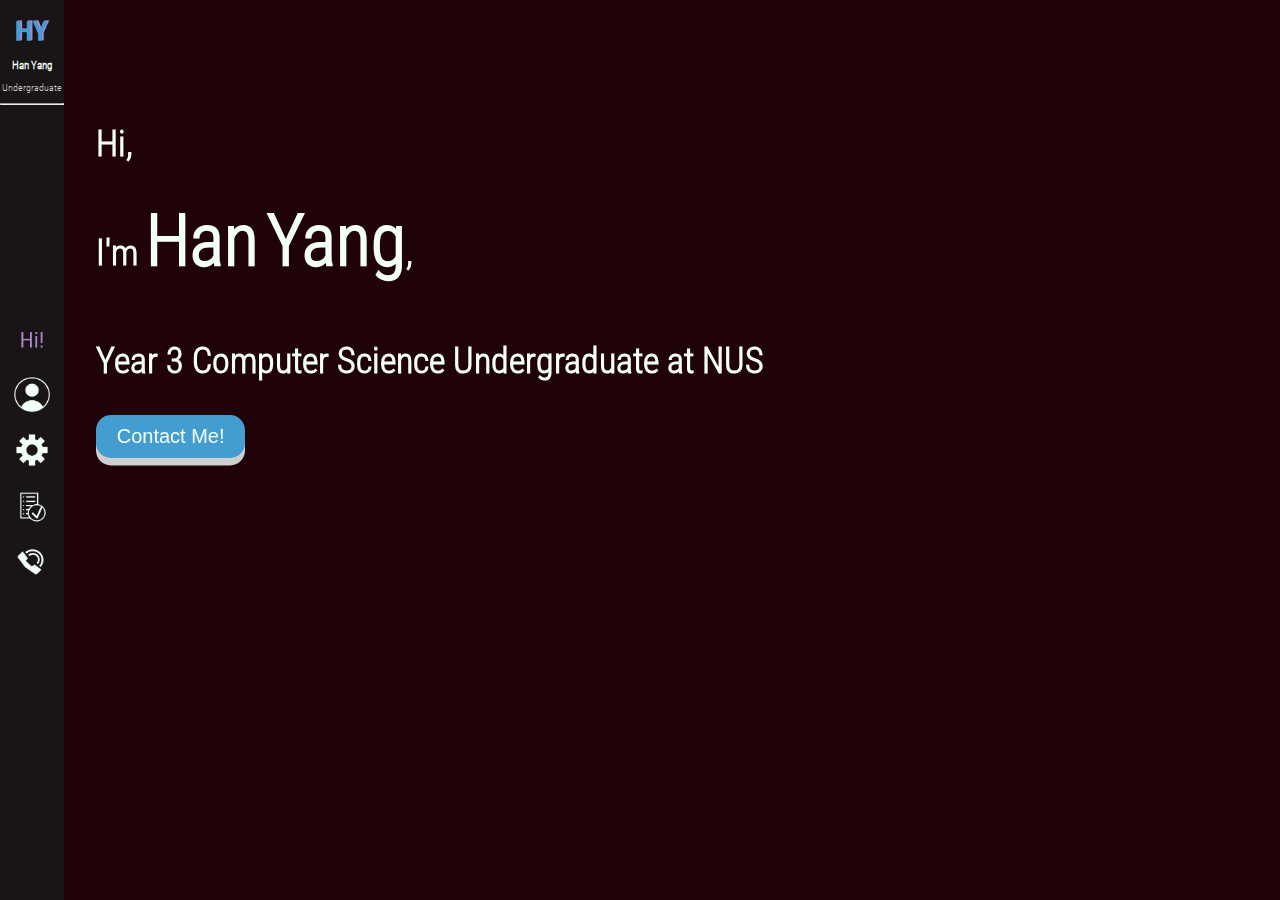
<file: index.html>
<!DOCTYPE html>
<html>
    <head>
        <meta charset="UTF-8">
        <meta name="author" content="Ong Han Yang">
        <meta name="description" content="Han Yang's Portfolio Website">
        <meta name="keywords" content="Portfolio, Website, Programmer, Student, Computer Science, University">
        <meta name="viewport" content="width=device-width, initial-scale=1.0">
        <link rel="stylesheet" type="text/css" href="style.css">
        <title>Han Yang's Website</title>
    </head>

    <body>
        <script src="scripts/index.js" defer></script>
        <div class="sidebar">
            <div class="sidebar-header">
                <div class="logo-img">
                    <img src="images/HY2.png" alt="Han Yang">
                </div>
                <div class="sidebar-header-text">
                    <p id="logo-text"><b>Han Yang</b></p>
                    <p id="job-title">Undergraduate</p>
                    <hr>
                </div>
            </div>
            <div class="sidebar-menu">
                <a href="index.html">
                    <img src="images/intro.png" alt="Intro Page" id="intro-icon"
                        style="filter: brightness(0) saturate(100%) invert(74%) sepia(81%) saturate(1982%) hue-rotate(209deg) 
                        brightness(85%) contrast(87%); ">
                    <span class="pop-up">Splash Page</span>
                </a>
                <a href="htmls/aboutMe.html">
                    <img src="images/about.png" alt="About Me" id="about-icon">
                    <span class="pop-up">About Me</span>
                </a>
                <a href="htmls/skills.html">
                    <img src="images/skills.png" alt="Skills & Experience" id="skills-icon">
                    <span class="pop-up">Skills & Experience</span>
                </a>
                <a href="htmls/projects.html">
                    <img src="images/proj.png" alt="Projects & Awards" id="proj-icon">
                    <span class="pop-up">Projects & Awards</span>
                </a> 
                <a href="htmls/contact.html">
                    <img src="images/contact.png" alt="Contact Me" id="contact-icon">
                    <span class="pop-up">Contact Me</span>
                </a> 
            </div>
        </div>

        <div class="main" id="splash">  
            <div class="splash-texts">
                <span class="splash-text-newline">H</span><!--
             --><span>i</span><!--
             --><span>,</span>
                <br>
                <span class="splash-text-newline">I</span><span>'</span><span>m</span><span> </span><!--
             --><span class="splash-text-name">H</span><!--
             --><span class="splash-text-name">a</span><!--
             --><span class="splash-text-name">n</span><span> </span><!--
             --><span class="splash-text-name">Y</span><!--
             --><span class="splash-text-name">a</span><!--
             --><span class="splash-text-name">n</span><!--
             --><span class="splash-text-name">g</span><!--
             --><span>,</span>
                <br>
                <span class="splash-text-newline">Year 3 Computer Science Undergraduate at NUS</span>
                <br>
                <button onclick="location.href = 'htmls/contact.html';" class="contact-me-button">Contact Me!</button>
            </div>
            <div id="splash-3D">
                <div class="splash-H">
                    <div class="cuboid" id="H-left-bar">
                        <div class="vertical-face"></div>
                        <div class="vertical-face"></div>
                        <div class="vertical-face"></div>
                        <div class="vertical-face"></div>
                        <div class="base-face"></div>
                        <div class="base-face"></div>
                    </div>
                    <div class="cuboid" id="H-right-bar">
                        <div class="vertical-face"></div>
                        <div class="vertical-face"></div>
                        <div class="vertical-face"></div>
                        <div class="vertical-face"></div>
                        <div class="base-face"></div>
                        <div class="base-face"></div>
                    </div>
                    <div class="cuboid" id="H-mid-bar">
                        <div class="vertical-face"></div>
                        <div class="vertical-face"></div>
                        <div class="vertical-face"></div>
                        <div class="vertical-face"></div>
                    </div>
                </div>
                <div class="splash-Y">
                    <div class="cuboid" id="Y-mid-bar">
                        <div class="vertical-face"></div>
                        <div class="vertical-face"></div>
                        <div class="vertical-face"></div>
                        <div class="vertical-face"></div>
                        <div class="base-face"></div>
                    </div>
                    <div class="skewed-cuboid" id="Y-left-slant">
                        <div class="skewed-face"></div>
                        <div class="skewed-face"></div>
                        <div class="skewed-face"></div>
                        <div class="skewed-face"></div>
                        <div class="base-face"></div>
                    </div>
                    <div class="skewed-cuboid" id="Y-right-slant">
                        <div class="skewed-face"></div>
                        <div class="skewed-face"></div>
                        <div class="skewed-face"></div>
                        <div class="skewed-face"></div>
                        <div class="base-face"></div>
                    </div>

                </div>
            </div>
        </div>       
    </body>
</html>
</file>
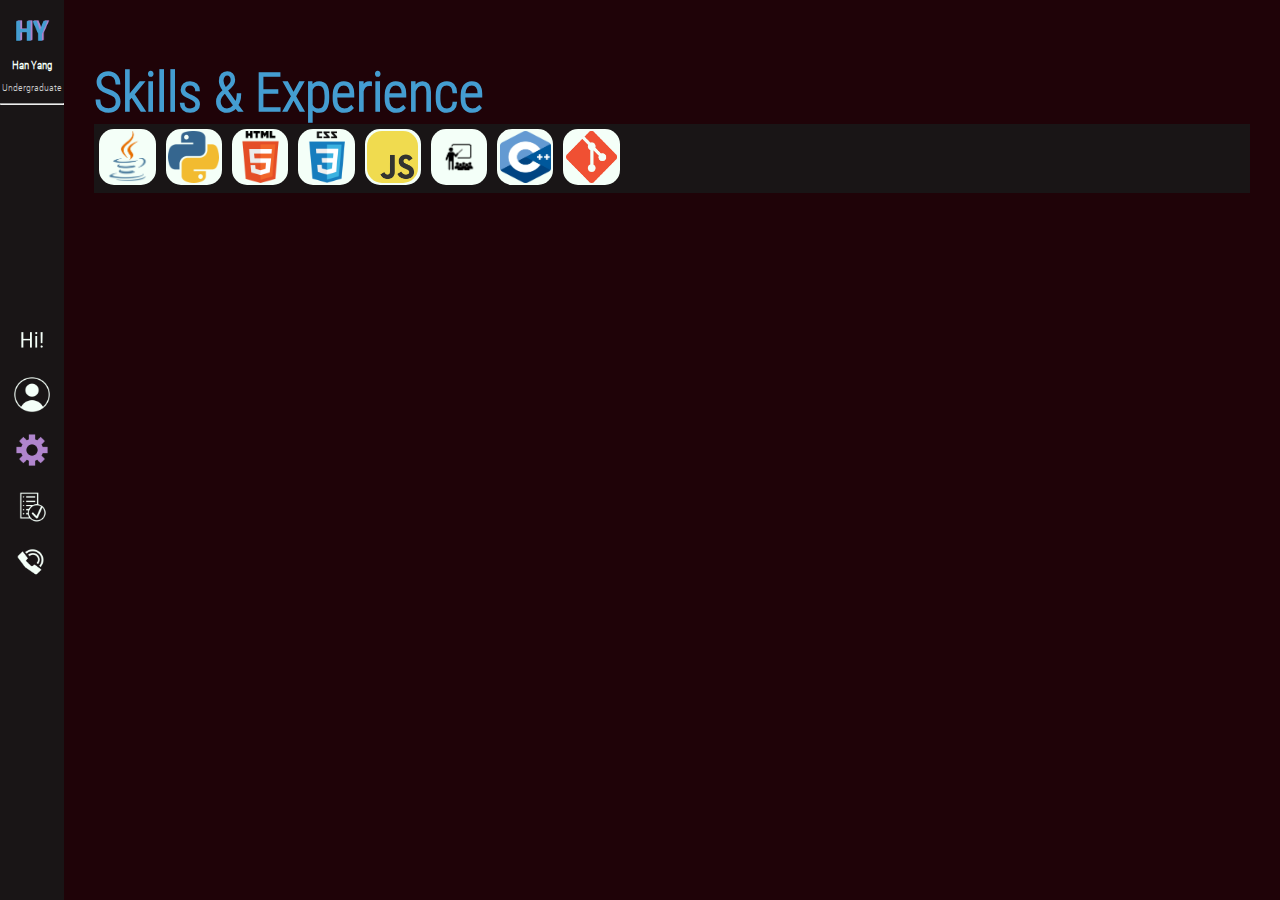
<file: htmls/skills.html>
<!DOCTYPE html>
<html>
    <head>
        <meta charset="UTF-8">
        <meta name="author" content="Ong Han Yang">
        <meta name="description" content="Han Yang's Portfolio Website">
        <meta name="keywords" content="Portfolio, Website, Programmer, Student, Computer Science, University">
        <meta name="viewport" content="width=device-width, initial-scale=1.0">
        <link rel="stylesheet" type="text/css" href="../style.css">
        <title>Han Yang's Website</title>
    </head>

    <body>
        <div class="sidebar">
            <div class="sidebar-header">
                <div class="logo-img">
                    <img src="../images/HY2.png" alt="Han Yang">
                </div>
                <div class="sidebar-header-text">
                    <p id="logo-text"><b>Han Yang</b></p>
                    <p id="job-title">Undergraduate</p>
                    <hr>
                </div>
            </div>
            <div class="sidebar-menu">
                <a href="../index.html">
                    <img src="../images/intro.png" alt="Intro Page" id="intro-icon">
                    <span class="pop-up">Splash Page</span>
                </a>
                <a href="aboutMe.html">
                    <img src="../images/about.png" alt="About Me" id="about-icon">
                    <span class="pop-up">About Me</span>
                </a>
                <a href="skills.html">
                    <img src="../images/skills.png" alt="Skills & Experience" id="skills-icon"
                    style="filter: brightness(0) saturate(100%) invert(74%) sepia(81%) saturate(1982%) hue-rotate(209deg) 
                    brightness(85%) contrast(87%); ">
                    <span class="pop-up">Skills & Experience</span>
                </a>
                <a href="projects.html">
                    <img src="../images/proj.png" alt="Projects & Awards" id="proj-icon">
                    <span class="pop-up">Projects & Awards</span>
                </a> 
                <a href="contact.html">
                    <img src="../images/contact.png" alt="Contact Me" id="contact-icon">
                    <span class="pop-up">Contact Me</span>
                </a> 
            </div>
        </div>

        <div class="main" id="Skills-and-Experience">
            <script src="../scripts/skills.js" defer></script>  
            <div class="content-header">
                <span>S</span><!--
             --><span>k</span><!--
             --><span>i</span><!--
             --><span>l</span><!--
             --><span>l</span><!--
             --><span>s</span><!--
             --><span> </span><!--
             --><span>&</span><!--
             --><span> </span><!--
             --><span>E</span><!--
             --><span>x</span><!--
             --><span>p</span><!--
             --><span class="exp-long">e</span><!--
             --><span class="exp-long">r</span><!--
             --><span class="exp-long">i</span><!--
             --><span class="exp-long">e</span><!--
             --><span class="exp-long">n</span><!--
             --><span class="exp-long">c</span><!--
             --><span class="exp-long">e</span><!--
             --><span class="exp-short">.</span>
            </div>
            <div class="content" id="skills">
                <div class="content-right-side">
                    <div class="scene" id="skills-polyhedron">
                        <div class="cube" id="cube">
                            <div class="face">
                                <a href="#"><img src="../images/icons/java icon.png" alt="Java" onclick="java()"></a>
                            </div>
                            <div class="face">
                                <a href="#"><img src="../images/icons/python logo.png" alt="Python" onclick="python()"></a>
                            </div>
                            <div class="face">
                                <a href="#"><img src="../images/icons/html logo.png" alt="HTML 5" onclick="html5()"></a>
                            </div>
                            <div class="face">
                                <a href="#"><img src="../images/icons/css icon.png" alt="CSS 3" onclick="css3()"></a>
                            </div>
                            <div class="face">
                                <a href="#"><img src="../images/icons/javascript logo.png" alt="javascript" onclick="js()"></a>
                            </div>
                            <div class="face">
                                <a href="#"><img src="../images/icons/teaching icon.png" alt="Teaching" onclick="teaching()"></a>
                            </div>
                        </div>
                    </div>
                </div>
                <div class="content-left-side" id="skills-left-side">
                    <div class="infobar-container" id="skills-bar-container">
                        <div class="infobar" id="skills-bar">
                            <div class="infobar-item" id="java-icon">
                                <div class="infobar-selected"></div>
                                <a href="#"><img src="../images/icons/java icon.png" alt="Java" onclick="java()"></a>
                            </div>
                            <div class="infobar-item" id="python-icon">
                                <div class="infobar-selected"></div>
                                <a href="#"><img src="../images/icons/python logo.png" alt="Python" onclick="python()"></a>
                            </div>
                            <div class="infobar-item" id="html-icon">
                                <div class="infobar-selected"></div>
                                <a href="#"><img src="../images/icons/html logo.png" alt="HTML 5" onclick="html5()"></a>
                            </div>
                            <div class="infobar-item" id="css-icon">
                                <div class="infobar-selected"></div>
                                <a href="#"><img src="../images/icons/css icon.png" alt="CSS 3" onclick="css3()"></a>
                            </div>
                            <div class="infobar-item" id="js-icon">
                                <div class="infobar-selected"></div>
                                <a href="#"><img src="../images/icons/javascript logo.png" alt="Javascript" onclick="js()"></a>
                            </div>
                            <div class="infobar-item" id="teaching-icon">
                                <div class="infobar-selected"></div>
                                <a href="#"><img src="../images/icons/teaching icon.png" alt="Teaching" onclick="teaching()"></a>
                            </div>
                            <div class="infobar-item" id="c-icon">
                                <div class="infobar-selected"></div>
                                <a href="#"><img src="../images/icons/cpp logo.png" alt="C/C++" onclick="cCpp()"></a>
                            </div>
                            <div class="infobar-item" id="git-icon">
                                <div class="infobar-selected"></div>
                                <a href="#"><img src="../images/icons/git icon.png" alt="Git" onclick="git()"></a>
                            </div>
                        </div>
                    </div>
                    <br class="infobar-spacer">
                    <div class="infobox" id="skills-desc">
                        <div class="infobox-header" id="skills-desc-header"></div>
                        <div class="infobox-content" id="skills-desc-content">
                            <p id="skills-desc-content-left"><b>Been using since:</b>
                                <b>LOC written:</b>
                                <b>Usage:</b>
                                <b>Proficiency:</b>
                            </p>
                            <p id="skills-desc-content-right"></p>
                        </div>
                    </div>
                </div>
            </div>     
    </body>
</html>
</file>
<file: style.css>
/* 
    Constant declarations ala typical programming languages
    to reference them, do var(varName)
*/
:root { 
    --sidebarWidth: max(5vmax, 50px);
    --sidebarIconSize: max(2.75vmax, 30px);
    --sidebarMargin: 1vmax;
    
    /* Colors */
    --colorMaroon: #1F0308;
    --colorCream: #F4FFF8;
    --colorGrey: #CFCFCF;
    --colorSmokey: #191516;
    --colorLBlue: #449DD1; /* filter: brightness(0) saturate(100%) invert(56%) sepia(44%) saturate(607%) hue-rotate(158deg) brightness(92%) contrast(93%); */
    --colorLavender: #B084CC; /* filter: brightness(0) saturate(100%) invert(74%) sepia(81%) saturate(1982%) hue-rotate(209deg) brightness(85%) contrast(87%); */
}
@keyframes spin-CW-360 {
    from {transform: rotate(0deg);}
    to {transform: rotate(360deg);}
}
@keyframes shake {
    0% {transform: rotate(0deg);}
    10% {transform: rotate(10deg);}
    20% {transform: rotate(0deg);}
    30% {transform: rotate(-10deg);}
    40% {transform: rotate(0deg);}
    50% {transform: rotate(10deg);}
    60% {transform: rotate(0deg);}
    70% {transform: rotate(-10deg);}
    80% {transform: rotate(0deg);}
    90% {transform: rotate(10deg);}
    100% {transform: rotate(0deg);}
}
@keyframes fade-in {
    from {opacity: 0%} to {opacity: 100%;}
}
@keyframes slide-in-left {
    from {margin-left: -100%; opacity: 0%;}
    to {margin-left: 0px; opacity: 100%;}
}
@keyframes slide-in-top {
    from {margin-top: -100%; opacity: 0%;};
    to {margin-top: 0px; opacity: 100%;};
}
@keyframes slide-in-bot {
    from {margin-top: 100%; opacity: 0%;};
    to {margin-top: 0px; opacity: 100%;};
}
@keyframes slide-in-right {
    from {margin-left: 100%; opacity: 0%;};
    to {margin-left: 0px; opacity: 100%;};
}
@keyframes rotateFace1 {
    0% {
  transform: rotateZ(0deg) rotateX(0deg) rotateY(0deg);
    }
    33% {
  transform: rotateZ(-50deg) rotateX(-50deg) rotateY(120deg);
    }
    66% {
        transform: rotateZ(50deg) rotateX(50deg) rotateY(240deg);
    }
    100% {
  transform: rotateZ(0deg) rotateX(0deg) rotateY(360deg);
    }
}
@keyframes rotateFace2 {
    0% {
  transform: rotateZ(0deg) rotateX(0deg) rotateY(270deg);
    }
    33% {
  transform: rotateZ(-50deg) rotateX(-50deg) rotateY(30deg);
    }
    66% {
        transform: rotateZ(50deg) rotateX(50deg) rotateY(150deg);
    }
    100% {
  transform: rotateZ(0deg) rotateX(0deg) rotateY(270deg);
    }
}
@keyframes rotateFace3 {
    0% {
  transform: rotateZ(0deg) rotateX(0deg) rotateY(90deg);
    }
    33% {
  transform: rotateZ(-50deg) rotateX(-50deg) rotateY(-150deg);
    }
    66% {
        transform: rotateZ(50deg) rotateX(50deg) rotateY(-30deg);
    }
    100% {
  transform: rotateZ(0deg) rotateX(0deg) rotateY(90deg);
    }
}
@keyframes rotateFace4 {
    0% {
  transform: rotateZ(0deg) rotateX(90deg) rotateY(0deg);
    }
    33% {
  transform: rotateZ(-50deg) rotateX(40deg) rotateY(120deg);
    }
    66% {
        transform: rotateZ(50deg) rotateX(130deg) rotateY(240deg);
    }
    100% {
  transform: rotateZ(0deg) rotateX(90deg) rotateY(360deg);
    }
}
@keyframes rotateFace5 {
    0% {
  transform: rotateZ(0deg) rotateX(270deg) rotateY(0deg);
    }
    33% {
  transform: rotateZ(-50deg) rotateX(220deg) rotateY(120deg);
    }
    66% {
        transform: rotateZ(50deg) rotateX(320deg) rotateY(240deg);
    }
    100% {
  transform: rotateZ(0deg) rotateX(0deg) rotateY(360deg);
    }
}
@keyframes rotateFace6 {
    0% {
  transform: rotateZ(180deg) rotateX(180deg) rotateY(0deg);
    }
    33% {
  transform: rotateZ(130deg) rotateX(130deg) rotateY(120deg);
    }
    66% {
        transform: rotateZ(230deg) rotateX(230deg) rotateY(240deg);
    }
    100% {
  transform: rotateZ(0deg) rotateX(0deg) rotateY(360deg);
    }
}

@font-face {
    font-family: RobotoCondensed;
    src: url(RobotoCondensed-Light.ttf);
}

body {
    background-color: var(--colorMaroon);
    color: var(--colorCream);
    font-family: RobotoCondensed;
    font-size: max(0.8vw, 12px);
}

/* ========== ========== ========== SIDEBAR ========== ========== ========== */
.sidebar {
    height: 100%;
    width: var(--sidebarWidth);
    position: fixed;
    top: 0;
    left: 0;
    background: var(--colorSmokey);
    z-index: 1;
}
/* ========== ========== SIDEBAR HEADER ========== ========== */
.logo-img {
    padding-top: 1vw;
}
.logo-img img{
    height: var(--sidebarIconSize);
    display: block;
    margin: auto;
}
.logo-img:hover img {
    animation: spin-CW-360 1s;
}

.sidebar-header-text {
    text-align: center;
    font-size: max(0.833vw, 9px);
}
#logo-text {
    transition: color ease-in-out 150ms 0ms;
}
#logo-text:hover {
    color: var(--colorLavender);
}

#job-title {
    font-size: 0.9em;
    color: var(--colorGrey);
    transition: color ease-in-out 150ms 0ms;
}
#job-title:hover {
    color: var(--colorLavender);
}

/* ========== ========== SIDEBAR MENU ========== ========== */
div.sidebar-menu {
    position: absolute;
    top: max(50%, 200px);
    transform: translateY(-50%);
    width: inherit;
    display: flex;            /* Make it flex */
    flex-direction: column;   /* wrap children elements to columns */
}
div.sidebar-menu a {
    display: flex;
    align-items: center;
}
div.sidebar-menu a img {
    height: var(--sidebarIconSize);
    /* To center the image without making the image a block */
    margin: 10px calc(calc(var(--sidebarWidth) - var(--sidebarIconSize)) / 2);
}
div.sidebar-menu img:hover { /* Highlight image to blue */
    filter: brightness(0) saturate(100%) invert(56%) sepia(44%) saturate(607%) hue-rotate(158deg) brightness(92%) contrast(93%); 
}

div.sidebar-menu a .pop-up {
    display: none;
    background: var(--colorSmokey);
    color: var(--colorCream);

    height: calc(0.6 * var(--sidebarIconSize));
    font-size: calc(0.5 * var(--sidebarIconSize));
    white-space: nowrap;
    overflow: hidden;

    position: absolute;
    left: var(--sidebarWidth);
    padding-right: 0.5vw; /* To make the text not cut off so abruptly*/
    width: auto;
    margin-left: 0px;
}

div.sidebar-menu a:hover .pop-up {
    display: block;
    animation: slide-in-left 0.25s;
    
}

img[id=intro-icon]:hover     {animation: shake 1s;}
img[id=about-icon]:hover     {animation: shake 1s;}
img[id=skills-icon]:hover    {animation: spin-CW-360 1s;}
img[id=proj-icon]:hover      {animation: shake 1s;}
img[id=contact-icon]:hover   {animation: shake 1s;}



/* ========== ========== ========== MAIN CONTENT ========== ========== ========== */
div.main {
    position: absolute;
    top: 0;
    left: var(--sidebarWidth);
    height: 100%;
    width: min(95%, calc(100% - 50px));
    overflow: hidden;
}

/* ========== ========== INDEX.HTML ========== ========== */
.splash-texts {
    position: fixed;
    top: 20%;
    left: max(7.5%, 50px);
    animation: slide-in-top 0.5s;
}

div.splash-texts > span {
    font-size: max(4vh, 10px);
    font-weight: 700;
    transition: color ease-in-out 150ms 0ms;
}
div.splash-texts > span:hover {
    color: var(--colorLBlue);
}
div.splash-texts > span.splash-text-newline {
    line-height: 300%;
}
div.splash-texts > span.splash-text-name {
    font-size: max(8vh, 20px);
    transition: color ease-in-out 150ms 0ms;
}
div.splash-texts > span.splash-text-name:hover {
    color: var(--colorLavender);
}

#splash-3D {
    float: right;
    position: absolute;
    top: 50vh;
    left: 60vw;
    animation: slide-in-right 0.5s;
    /* background: #CFCFCF; */
    width: 400px;
    height: 400px;
    perspective: 1000vmin;
    
    transform-style: preserve-3d;
    transform: translate(-50%, -50%);
    
    /* animation: rotate 20s infinite linear; */
    
}
#splash-3D > div {
    transform-style: preserve-3d;
}
 
.cuboid {
    transform-style: preserve-3d;
    position: absolute;
}
.splash-H div {
    background: rgba(68, 157, 209, 0.75);
}

.splash-H .vertical-face {
    width: 70px;
    height: 400px;
    position: absolute;
}
.splash-H div.vertical-face:nth-child(1) {
    transform: translateZ(35px);
}
.splash-H div.vertical-face:nth-child(2) {
    transform: translateX(35px) rotateY(90deg);
}
.splash-H div.vertical-face:nth-child(3) {
    transform: translateX(-35px) rotateY(-90deg);
}
.splash-H div.vertical-face:nth-child(4) {
    transform: translateZ(-35px) rotateY(180deg);
}
.base-face {
    position: absolute;
    width: 70px;
    height: 70px;
    background: rgba(18, 50, 68, 0.75);
}
.splash-H div.base-face:nth-child(5) {
    transform: translateY(365px) rotateX(-90deg);
}
.splash-H div.base-face:nth-child(6) {
    transform: translateY(-35px) rotateX(90deg);
}

.splash-H .cuboid:nth-child(2) {
    left: 150px;
}
.splash-H .cuboid:nth-child(3) {
    transform: rotateZ(90deg);
    top: 150px;
    left: 150px;
}
.splash-H .cuboid:nth-child(3) > div.vertical-face {
    width: 70px;
    height: 80px;
}
.splash-Y {
    position: relative;
    left: 250px;
}
.splash-Y div {
    background: rgba(176, 132, 204, 0.75);
}
.splash-Y .cuboid {
    transform-style: preserve-3d;
}
.splash-Y .vertical-face {
    width: 70px;
    height: 200px;
    position: absolute;
    top: 200px;
    left: 75px;
}
.splash-Y div.vertical-face:nth-child(1) {
    transform: translateZ(35px);
}
.splash-Y div.vertical-face:nth-child(2) {
    transform: translateX(35px) rotateY(90deg);
}
.splash-Y div.vertical-face:nth-child(3) {
    transform: translateX(-35px) rotateY(-90deg);
}
.splash-Y div.vertical-face:nth-child(4) {
    transform: translateZ(-35px) rotateY(180deg);
}
.splash-Y div.cuboid div.base-face:nth-child(5) {
    left: 75px;
    transform: translateY(365px) rotateX(-90deg);
}
.skewed-cuboid {
    transform-style: preserve-3d;
    position: absolute;
}

.splash-Y > div.skewed-cuboid > div.skewed-face {
    width: 70px;
    height: 200px;
    position: absolute;
    left: 75px;
}

#Y-left-slant > div.skewed-face:nth-child(1) { /* front slant */
    transform: translateZ(35px) skewX(20deg);
    left: 38px;
}
#Y-left-slant > div.skewed-face:nth-child(2) { /* back slant */
    transform: translateZ(-35px) skewX(20deg);
    left: 38px;
}
#Y-left-slant > div.skewed-face:nth-child(3) { /* external slant */
    transform: rotateY(90deg) rotateX(20deg);
    height: 214px;
    top: -7px;
    left: 3px;
}
#Y-left-slant > div.skewed-face:nth-child(4) { /* internal slant */
    transform: rotateY(90deg) rotateX(20deg);
    height: 212px;
    top: -6px;
    left: 73px;
}
#Y-left-slant > div.base-face:nth-child(5) {
    top: -35px;
    left: 2px;
    transform: rotateX(90deg);
}


#Y-right-slant > div.skewed-face:nth-child(1) { /* front slant */
    transform: translateZ(35px) skewX(-20deg);
    left: 111px;
}
#Y-right-slant > div.skewed-face:nth-child(2) { /* back slant */
    transform: translateZ(-35px) skewX(-20deg);
    left: 111px;
}
#Y-right-slant > div.skewed-face:nth-child(3) { /* internal slant */
    transform: rotateY(90deg) rotateX(-20deg);
    height: 212px;
    top: -6px;
    left: 77px;
}
#Y-right-slant > div.skewed-face:nth-child(4) { /* external slant */
    transform: rotateY(90deg) rotateX(-20deg);
    height: 214px;
    top: -7px;
    left: 146px;
}
#Y-right-slant > div.base-face:nth-child(5) {
    top: -35px;
    left: 147px;
    transform: rotateX(90deg);
}

.contact-me-button {
    display: inline-block;
    padding: 0.78vw 2.31vh;
    font-size: max(0.85vw, 2.22vh, 10px);
    cursor: pointer;
    text-align: center;
    text-decoration: none;
    outline: none;
    color: var(--colorCream);
    background-color: var(--colorLBlue);
    border-radius: 15px;
    border-width: 0px;
    box-shadow: 0 0.83vh var(--colorGrey);
    transition: background-color ease-in-out 150ms 0ms;
}
  
.contact-me-button:hover {
    background-color: #247DB1; /* CHANGE THIS IF --colorLBlue CHANGES TOO (minus #202020)*/
}
  
.contact-me-button:active {
    background-color: var(--colorLavender);
    box-shadow: 0 0.46vh var(--colorGrey);
    transform: translateY(4px);
}

/*========== ==========  FOR NON INDEX PAGES: ========== ========== */
.content-header {
    margin: 5% 0 0 2.5%;
    width: auto;
    font-size: 4.5em;
    font-weight: 700;
    color: var(--colorLBlue);
    animation: fade-in 0.75s;
}
.content-header span {
    transition: color ease-in-out 150ms 0ms;
}
.content-header span:hover {
    color: var(--colorLavender);
}

.content {
    margin-left: 2.5%;
    max-width: 95%;

    font-size: 1.2em;
    line-height: 150%;
    font-family: sans-serif;
}
.content-left-side {
    width: 50%;
}
/*========== INFOBOXES ========== */
/* An infobox is defined as: a div, containing a div.infobox-header and a div.infobox-content*/
/* the div.infobox-content can contain up to 2 <p> children. */
div.infobox {
    background: var(--colorSmokey);
}
div.infobox div.infobox-header {
    border: solid #CFCFCF 2px;
    padding: 0.25% 0.5%;
    font-size: 1.5em;
    white-space: pre-line;
}

div.infobox div.infobox-content {
    border: solid #CFCFCF 2px;
    padding: 0.1% 0.5%;
    white-space: pre-line;
}

div.infobox-content > p:nth-child(1) {
    width: 27.5%;
}

div.infobox-content > p:nth-child(2) {
    width: 72.5%;
}
/*========== INFOBARS ========== */
/* An infobar is defined as a scrollable container with multiple div.infobar-items in it*/
.infobar-container {
    width: 100%;
    background: #191516;
    height: max(60px, 5.4vw);
    overflow-x: hidden;
    overflow-y: hidden;
}
.infobar-container:hover {
    overflow-x: scroll;
    padding-bottom: 17px;
}
div.infobar {
    display: flex;
    align-content: space-between;
    width: fit-content;
}
div.infobar-item {
    height: max(4vw, 50px);
    width: max(4vw, 50px);
    margin: 5px;
    padding: max(0.2vw, 2.5px);
    border-radius: 15px;

    display: flex;
    align-content: center;
    justify-content: center;
}
div.infobar-item div.infobar-selected {
    height: max(4vw, 50px);
    width: max(4vw, 50px);
    margin: 5px;
    padding: max(0.2vw, 2.5px);
    border-radius: 15px;

    background-image: radial-gradient(circle farthest-side at center,rgba(0,0,0, 0.1) 0%, rgba(176, 132, 204,0.5) 80% ,var(--colorLavender) 100%);
    position:absolute;
    top: 0;
    pointer-events: none;
    display: none;
}
div.infobar-item:hover div.infobar-selected {
    display: block;
    pointer-events: none;
    background-image: radial-gradient(circle farthest-side at center,rgba(0,0,0, 0.1) 0%, rgba(68, 157, 209,0.5) 80% ,var(--colorLBlue) 100%);

}
/* ========== ========== ABOUTME.HTML ========== ========== */
#about-me-splash {
    position: fixed;
    top: 15vh;
    left: 55%;
    display: none;
    float: right;
    width: 42.5%; 
    align-items: center;
    justify-content: center;
    animation: slide-in-right 0.5s;
}
#about-me-splash img {
    border: var(--colorSmokey) 2px solid;
    max-width: 100%;
    max-height: 75vh;
    object-fit: cover;
    border-radius: 2.5%;
}
#about-me-content {
    background: var(--colorSmokey);
    padding: 0.1% max(5px, 2.5%);
    position: relative;
    top: 20%;
    border-radius: 25px;
    max-height: 25vh;
    overflow-y: auto;
}
#about-me-text-para {
    letter-spacing: -0.25px;
    animation: slide-in-top 0.5s;
}

#timeline-obj-container {
    background: var(--colorSmokey);
    height: 10vh;
    display: flex;
    align-items: center;
    justify-content: center;
    animation: slide-in-left 0.5s;
}
#timeline-obj-container:hover {
    height: calc(10vh + 17px);
}

#timeline-obj {
    height: 10vh;
    width: 200%;
    overflow-y: hidden;
    overflow-x: hidden;
    white-space: nowrap;
    background-image: url("images/timeline_line.png");
    background-repeat: repeat-x;
    background-size: 10vh;
    display: flex;
    align-items: center;
    flex-direction: row;
    padding-left: 5vh;
}
#timeline-obj:hover {
    height: calc(10vh + 17px);
    overflow-x: scroll;
}
.timeline-item {
    height: 100%;
    width: auto;
    display: flex;
    align-items: center;
}
div[class^="timeline-item-desc-"] {
    display:inline-block;
    height: auto;
    width: auto;
    padding: 0 1vh;
    background: var(--colorLBlue);
    position: relative;
    border:#CFCFCF solid 2px;
    border-radius: 100px;
}

#timeline-obj input[type=radio] {
    border: 0px;
    width: 2rem;
    height: 2rem;
}
#timeline-details {
    animation: slide-in-bot 0.5s;
    display: none;
}
#timeline-details-content {
    max-height: 20vh;
    overflow-y: auto;
}

/* ========== ========== SKILLS.HTML ========== ========== */
.exp-short { 
    display: none;
}
.exp-long {
    display: inline;
}

#skills-bar-container {
    position: sticky;
    top: 0;
    animation: fade-in 0.5s;
}

div[id=skills-bar] div.infobar-item img {
    height: max(4vw, 50px);
    width: max(4vw, 50px);
}

div[id=skills-bar] div.infobar-item {
    background: var(--colorCream);
    color: #000;
    text-align: center;
    animation: slide-in-left 0.5s;
}
#js-icon img {
    border-radius: 15px;
}

#skills-desc {
    background: var(--colorSmokey);
    animation: slide-in-bot 0.5s;
    display: none;
}
#skills-desc-content {
    display: flex;
    flex-direction: row;
}

#skills-polyhedron {
    background:rgba(207, 207, 207, 0.25);
    border:#CFCFCF solid 2px;
    border-radius: 50px;
    float: right;
    position: absolute;
    top: 10vh;
    left: 52.5%;
    display: flex;
    float: right;
    align-items: center;
    justify-content: center;
    animation: slide-in-right 0.5s;
    width: 80vmin;
    height: 80vmin;

    perspective: 1000vmin;
}
 
.cube {
    transform-style: preserve-3d;
    width: 80vmin;
    height: 80vmin;
    transform-origin: center;
    
    animation: rotateFace1 25s infinite linear;
}
.face {
    width: 40vmin;
    height: 40vmin;
    background: rgba(18, 50, 68, 0.75);
    position: absolute;
    left: 20vmin;
    top: 20vmin;
    display: flex;
    justify-content: center;
    align-items: center;
}
.face a img {
    height: 35vmin;
    width: 35vmin;
    object-fit: contain;
}
.face:nth-child(1) {
    transform: translateZ(20vmin);
}
.face:nth-child(2) {
    transform: translateX(20vmin) rotateY(90deg);
}
.face:nth-child(3) {
    transform: translateX(-20vmin) rotateY(-90deg);
}
.face:nth-child(4) {
    transform: translateY(20vmin) rotateX(-90deg);
}
.face:nth-child(5) {
    transform: translateY(-20vmin) rotateX(90deg);
}
.face:nth-child(6) {
    transform: translateZ(-20vmin) rotateY(180deg);
}
/* ========= ========= PROJECTS.HTML ========== ========= */
#projs-left-side {
    width: 50%;
}
#projs-bar-container {
    position: sticky;
    top: 0;
    animation: fade-in 0.5s;
    display: none;
}

div[id=projs-bar] div.infobar-item img {
    height: max(4vw, 50px);
    width: max(4vw, 50px);
    border-radius: 15px;
}

div[id=projs-bar] div.infobar-item {
    background: var(--colorCream);
    color: #000;
    text-align: center;
    animation: slide-in-left 0.5s;
}
#projs-desc-content {
    display: flex;
    flex-direction: row;
    max-height: 60vh;
    overflow-y: auto;
}
#projs-desc {
    animation: slide-in-bot 0.5s;
    display: none;
}

#hex-grid {
    position: fixed;
    top: -3px;
    left: 57.5%;
    padding: 3px;
    float: right;
    background: var(--colorSmokey);
    width: 40%; 
    max-width: 825px;
    height: 100%;
    animation: slide-in-right 0.5s;
    border:#CFCFCF solid 3px;
    overflow:auto;

    display: flex;
    flex-wrap: wrap;
    align-content: flex-start;
}
.hex-container {
    display: inline-block;
    height: 86.6025px;
    width: 100px;
    overflow:visible;
}
.hex {
    height: 100px;
    width: 115.470053px;
    
    transform: rotate(90deg) skewX(30deg);
    margin-left: -8px;
    margin-top: 8px;
    overflow: hidden;
}
.hex-int-1 {
    background: rgba(117, 7, 7, 0.5);
    height: 100px;
    width: 115.470053px;
    transform: skewX(-30deg) skewX(-30deg);
    overflow: hidden;
}
.hex-int-2 {
    background: var(--colorCream);
    height: 100px;
    width: 115.470053px;
    transform: skewX(30deg);
    overflow: hidden;
    display: flex;
    align-content: center;
    justify-content: center;
}
.hex-int-2 img {
    transform: rotate(-90deg);
    height: 100px;
    object-fit: contain;
}
.hex-selected {
    background: radial-gradient(circle farthest-side at center,rgba(0,0,0, 0.1) 0%, rgba(176, 132, 204,0.5) 80% ,var(--colorLavender) 100%);
    position: absolute;
    top: 0;
    left: 0;
    height: 100px;
    width: 115.470053px;
    display: none;
}
.hex-int-2:hover .hex-selected {
    display: block;
    pointer-events: none;
    background-image: radial-gradient(circle farthest-side at center,rgba(0,0,0, 0.1) 0%, rgba(68, 157, 209,0.5) 80% ,var(--colorLBlue) 100%);
}
@media (min-width: 2000px) { /* 8 7 alterating */
    .hex-container:nth-child(15n+9) {
        margin-left: 50px;
    }
}
@media (max-width: 1999px) and (min-width: 1750px) {/* 7 6 alterating */
    .hex-container:nth-child(13n+8) {
        margin-left: 50px;
    }
    .hex-container:nth-child(13n) {
        margin-right: 50px;
    }
}
@media (max-width: 1749px) and (min-width: 1500px) {/* 6 5 alterating */
    .hex-container:nth-child(11n+7) {
        margin-left: 50px;
    }
    .hex-container:nth-child(11n) {
        margin-right: 50px;
    }
}
@media (max-width: 1499px) and (min-width: 1250px) {/* 5 4 alterating */
    .hex-container:nth-child(9n+6) {
        margin-left: 50px;
    }
    .hex-container:nth-child(9n) {
        margin-right: 50px;
    }
}
@media (max-width: 1249px) and (min-width: 1000px) {/* 4 3 alterating */
    .hex-container:nth-child(7n+5) {
        margin-left: 50px;
    }
    .hex-container:nth-child(7n) {
        margin-right: 50px;
    }
}
@media (max-width: 999px) and (min-width: 750px) {/* 3 2 alterating */
    .hex-container:nth-child(5n+4) {
        margin-left: 50px;
    }
    .hex-container:nth-child(5n) {
        margin-right: 50px;
    }
}
@media (max-width: 749px) { /* Hide hex */
    #hex-grid {
        display: none;
    }
    #projs-left-side {
        width: unset;
    }
    #projs-bar-container {
        display: block;
    }
}

#hex-orbital {
    background: rgb(5, 0, 49);
}

#hex-cs2103t-ip {
    background: rgb(68, 58, 0);
}
/* ========== ========== CONTACT.HTML ========== ==========*/
#contact-me-text-container {
    width: 95%;
}
#contact-me-text {
    letter-spacing: -0.25px;
    animation: slide-in-top 0.5s;
    background: var(--colorSmokey);
    border-radius: 20px;
    padding: 10px;
    text-align: justify;
    width: calc(100% - 10px);
}
#form {
    height: 40vh;
    width: 95%;
    display: grid;
    grid-template-columns: 50% 50%;
    grid-template-rows: 12.5% 12.5% 55% 12.5%;
    row-gap: 10px;
    column-gap: 10px;
    animation: slide-in-top 0.5s;
}
#form input, textarea {
    background: var(--colorSmokey);
    border: var(--colorGrey) solid 1px;
    padding: 10px;
    color: var(--colorCream);
    font-family: RobotoCondensed;
    font-size: 1em;
}
#form-subject {
    grid-column: 1 / span 2;
}
#form-contents {
    grid-column: 1 / span 2;
    padding-top: 10px;
    resize: none;
}
#form-submit {
    grid-column: 2;
    transition: background-color ease-in-out 150ms 0ms;
}
#form-submit:hover {
    background-color: rgb(39, 39, 39)
}
#socials {
    height: 10vmin;
    width: 35%;
    background: var(--colorGrey);
    border-radius: 20px;
    padding: 15px;
    display: flex;
    flex-direction: column;
    justify-content: center;
    gap: 10px;
}
#socials img {
    height: 3.7vmin;
    width: 3.7vmin;
}
#socials a {
    display: inline-flex;
    align-content: center;
}
#socials div {
    padding-left: 1vmin;
    padding-top: 1vmin;
}

/* ========== ========== TALL THIN SCREEN SUPPORT (MOBILE) ========== ========== */
@media (max-aspect-ratio: 5/3) {
    #splash-3D { /* index.html splash*/
        display: none;
    }
    #about-me-splash { /* aboutMe.html splash*/
        display: none;
    }
    #about-me-splash-image {
        display: none;
    }
    .content-left-side {
        width: unset;
    }
    .infobar-container {
        overflow-x: scroll;
    }
    .infobar-container:hover {
        padding: 0px;
    }
    #skills-bar {
        display: flex;
    }
    #skills-globe {
        display: none;
    }
    .splash-texts {
        top: 10%;
    }
    #timeline-obj {
        overflow-x: visible;
    }
    #timeline-obj:hover {
        padding-bottom: 0px
    }
    #timeline-details-content {
        max-height: 35vh;
    }
    #skills-polyhedron {
        display: none;
    }

}
@media (max-width: 400px) {
    .exp-long {
        display: none;
    }
    .exp-short {
        display: inline;
    }
    .infobar-container {
        overflow-x: visible;
    }
    .infobar-container:hover {
        padding-bottom: 0px;
    }
}
</file>
